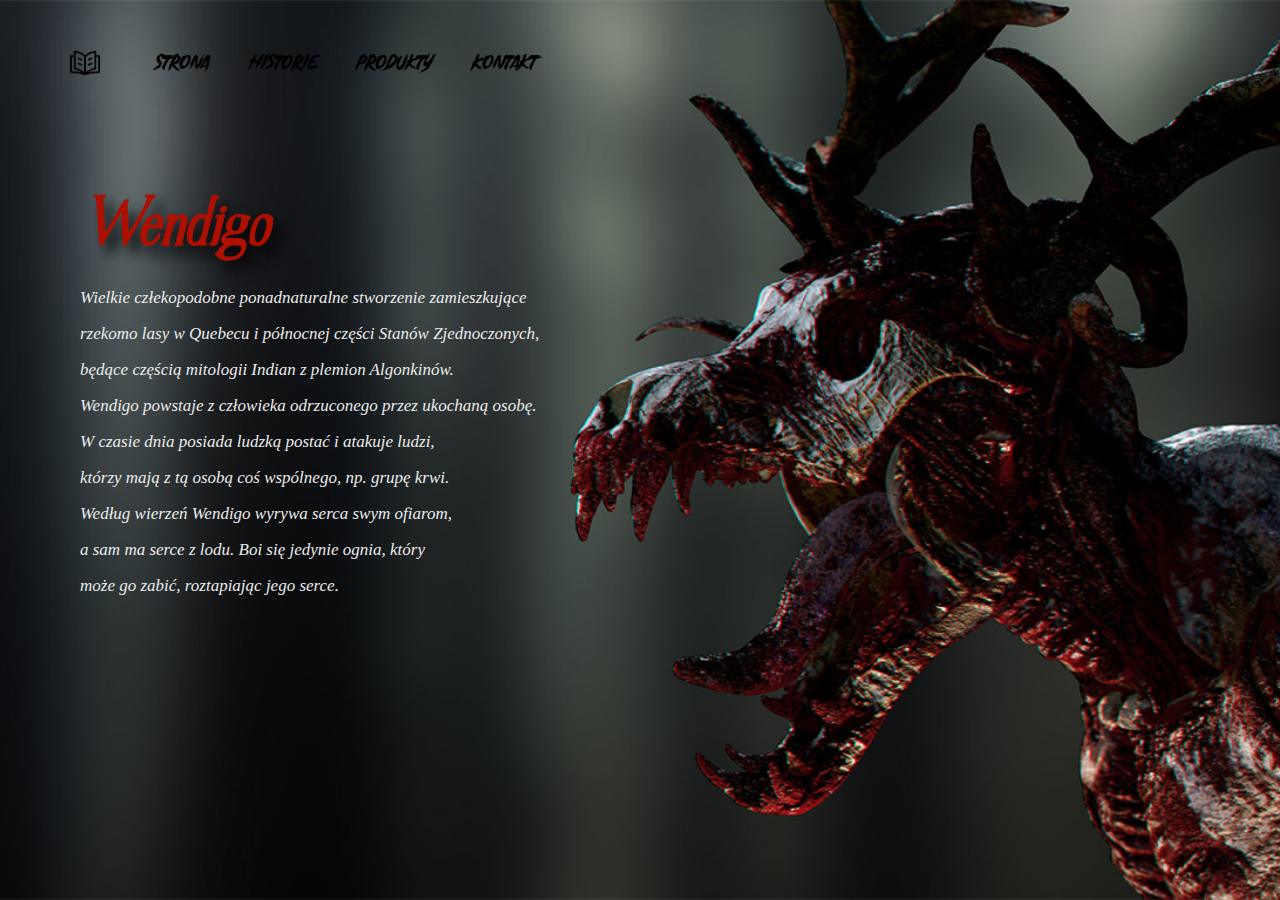
<file: index.html>
<html>
    <head>
        <title>Wendigo - Opowieść potwora</title>
        <link rel="stylesheet" href="style.css">
        <meta charset="utf-8">
    </head>
    <body>
        <div class="container">
            <div class="menu">
                <ul>
                    <li class="logo"><img src="ikony/book.png"></li>
                    <li class="active">Strona</li>
                    <li>Historie</li>
                    <li>Produkty</li>
                    <li>Kontakt</li>
                    
                   
                </ul>
            </div>
            <div class="banner">
                <div class="app-text">
                    <h1>Wendigo</h1>
                    <p>Wielkie człekopodobne ponadnaturalne stworzenie zamieszkujące<br> rzekomo 
                    lasy w Quebecu i północnej części Stanów Zjednoczonych,<br> będące częścią 
                    mitologii Indian z plemion Algonkinów.<br> Wendigo powstaje z człowieka 
                    odrzuconego przez ukochaną osobę.<br> W czasie dnia posiada ludzką postać i 
                    atakuje ludzi,<br> którzy mają z tą osobą coś wspólnego, np. grupę krwi.<br> 
                    Według wierzeń Wendigo wyrywa serca swym ofiarom,<br> a sam ma serce z lodu. 
                    Boi się jedynie ognia, który<br> może go zabić, roztapiając jego serce.</p>
                </div>
            </div>
        </div>
        
        
        
        
        
        
        
        
        
        
        
        
    </body>
</html>
</file>
<file: style.css>
*{
    margin: 0;
    padding: 0;
    
}

body{
    background-image: url("obrazy/Wendigo.png");
    height: 100vh;
    background-size: cover;
    background-position: center center;
}

.container{
    width: 100%;
    height: 100%;
}

.menu ul{
    display: inline-flex;
    margin: 50px;
}

.menu ul li{
    font-family: 'madjoeregular';
    list-style: none;
    margin: 0 20px;
    color: #000000;
    cursor: pointer;
    font-size: 24px;
}

.logo img{
    width: 30px;
    margin-top: -2px;
    margin-right: 15px;
}

.active{
    color: #ED2C2C <!-!important->;
}
<!-<li><a href="#" class="singup-btn"><span>Zaloguj</span></a></li>->
.singup-btn{
    top: 42px;
    right: 80px;
    font-size: 38px;
    position: absolute;
    text-decoration: none;
    color: #ED2C2C;
    border:2px solid transparent;
    border-radius: 20px;
    background-image: radial-gradient(#000000,#6B0004),
    radial-gradient(circle at top left,#000000,#5C0600);
    background-origin: border-box;
    background-clip: content-box, border-box;
}
.singup-btn span{
    display: block;
    padding: 4px 28px;
}
.banner{
    font-family: Hoefler Text;
    width: 80%;
    height: 70%;
    top: 20%;
    left: 70px;
    position: absolute;
    color: #000000;
    font-style: italic;
    font-size: 18px;
    
}

.app-text{
    float: left;
}
.app-text h1{
    font-family: 'gudvayneregular';
    font-size: 66px;
    width: 640px;
    position: relative;
    margin-left: 14px;
    color: #AD1000;
    text-shadow: 8px 10px 14px #000000;
}
.app-text p{
    font-size: 17px;
    margin: 15px 0 10px 10px;
    line-height: 36px;
    color: #EBEBEB;
}



















@font-face {
    font-family: 'von_halentregular';
    src: url('czcionki/von_halent-webfont.woff2') format('woff2'),
         url('czcionki/von_halent-webfont.woff') format('woff');
    font-weight: normal;
    font-style: normal;

}

@font-face {
    font-family: 'madjoeregular';
    src: url('czcionki/madjoe-webfont.woff2') format('woff2'),
         url('czcionki/madjoe-webfont.woff') format('woff');
    font-weight: normal;
    font-style: normal;

}

@font-face {
    font-family: 'gudvayneregular';
    src: url('czcionki/gudvayne-webfont.woff2') format('woff2'),
         url('czcionki/gudvayne-webfont.woff') format('woff');
    font-weight: normal;
    font-style: normal;

}
</file>
